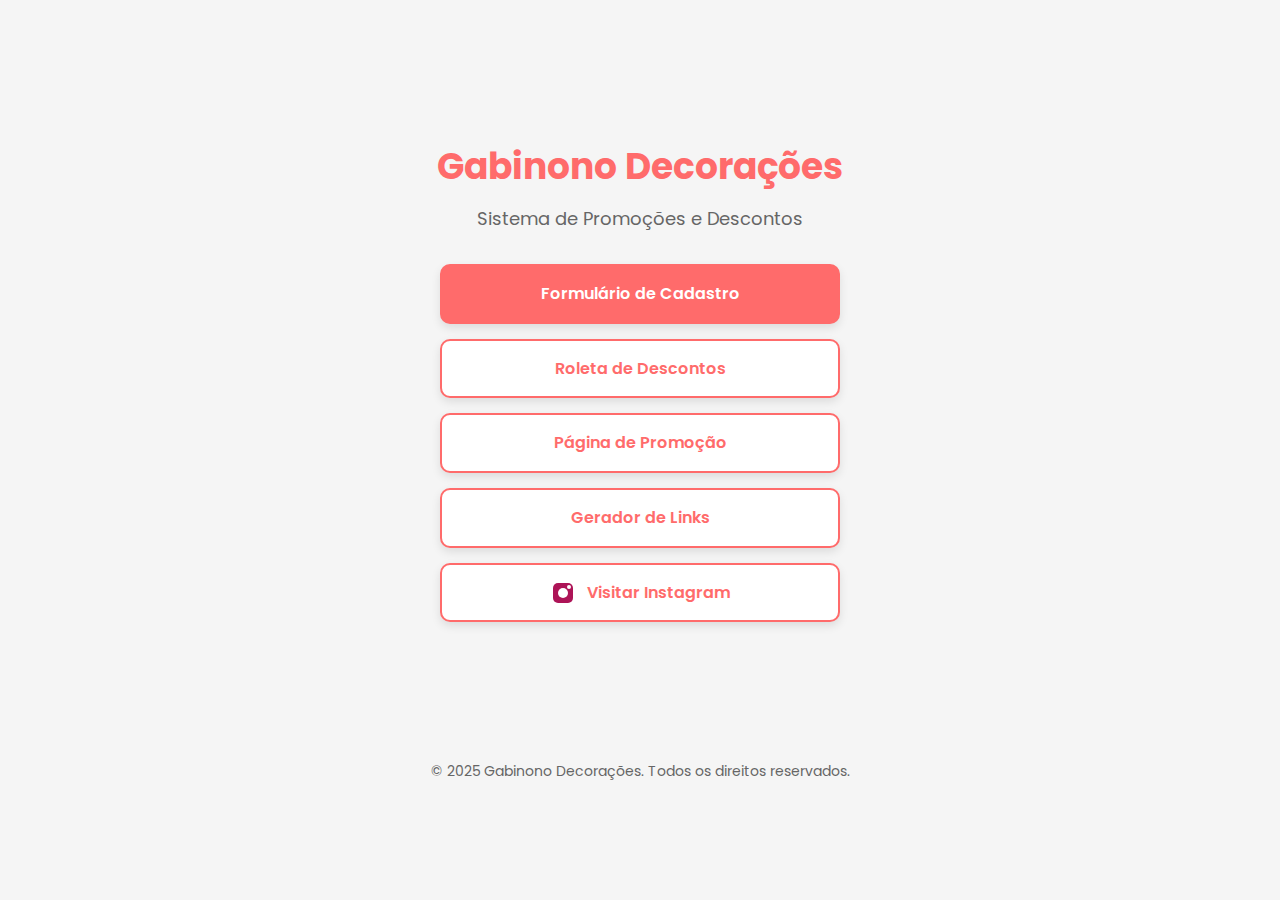
<file: index.html>
<!DOCTYPE html>
<html lang="pt-BR">
<head>
    <meta charset="UTF-8">
    <meta name="viewport" content="width=device-width, initial-scale=1.0">
    <title>Gabinono Decorações - Página Inicial</title>
    <link href="https://fonts.googleapis.com/css2?family=Poppins:wght@300;400;500;600;700&display=swap" rel="stylesheet">
    <link rel="stylesheet" href="styles.css">
    <style>
        .menu-container {
            display: flex;
            flex-direction: column;
            align-items: center;
            justify-content: center;
            min-height: 80vh;
            padding: 20px;
        }
        
        .logo {
            margin-bottom: 30px;
            text-align: center;
        }
        
        .logo h1 {
            color: var(--primary-color);
            font-size: 36px;
            margin-bottom: 10px;
        }
        
        .logo p {
            color: #666;
            font-size: 18px;
        }
        
        .menu-buttons {
            display: flex;
            flex-direction: column;
            gap: 15px;
            width: 100%;
            max-width: 400px;
        }
        
        .menu-btn {
            display: block;
            padding: 15px 20px;
            background-color: var(--white-color);
            color: var(--primary-color);
            text-decoration: none;
            border-radius: 10px;
            text-align: center;
            font-weight: 600;
            box-shadow: var(--shadow);
            transition: var(--transition);
            border: 2px solid var(--primary-color);
        }
        
        .menu-btn:hover {
            background-color: var(--primary-color);
            color: var(--white-color);
            transform: translateY(-3px);
            box-shadow: 0 8px 15px rgba(0, 0, 0, 0.1);
        }
        
        .menu-btn-primary {
            background-color: var(--primary-color);
            color: var(--white-color);
        }
        
        .menu-btn-primary:hover {
            background-color: #ff5252;
            border-color: #ff5252;
        }
        
        .footer {
            text-align: center;
            padding: 20px;
            color: #666;
            font-size: 14px;
        }
    </style>
</head>
<body>
    <div class="container">
        <div class="menu-container">
            <div class="logo">
                <h1>Gabinono Decorações</h1>
                <p>Sistema de Promoções e Descontos</p>
            </div>
            
            <div class="menu-buttons">
                <a href="formulario.html" class="menu-btn menu-btn-primary">Formulário de Cadastro</a>
                <a href="roleta.html" class="menu-btn">Roleta de Descontos</a>
                <a href="promocao.html" class="menu-btn">Página de Promoção</a>
                <a href="gerador.html" class="menu-btn">Gerador de Links</a>
                <a href="https://www.instagram.com/pegueemonte_gabinono?igsh=MTZtMXBqZG54OWQ0MA==" class="menu-btn" target="_blank" rel="noopener noreferrer" aria-label="Abrir Instagram">
                    <!-- Ícone simples do Instagram em SVG -->
                    <svg width="24" height="24" viewBox="0 0 24 24" fill="none" xmlns="http://www.w3.org/2000/svg" style="vertical-align: middle; margin-right: 8px;">
                        <rect x="2" y="2" width="20" height="20" rx="5" fill="#ad1457"/>
                        <circle cx="12" cy="12" r="5" fill="white"/>
                        <circle cx="18" cy="6" r="2" fill="white"/>
                    </svg>
                    Visitar Instagram
                </a>
            </div>
        </div>
        
        <div class="footer">
            <p>&copy; 2025 Gabinono Decorações. Todos os direitos reservados.</p>
        </div>
    </div>
    
    <script src="scripts.js"></script>
    <script>
        // Adicionar animação de entrada para os botões
        document.addEventListener('DOMContentLoaded', function() {
            const buttons = document.querySelectorAll('.menu-btn');
            buttons.forEach((button, index) => {
                button.style.opacity = '0';
                button.style.transform = 'translateY(20px)';
                
                setTimeout(() => {
                    button.style.transition = 'all 0.5s ease';
                    button.style.opacity = '1';
                    button.style.transform = 'translateY(0)';
                }, 100 + (index * 100));
            });
        });
    </script>
</body>
</html>
</file>
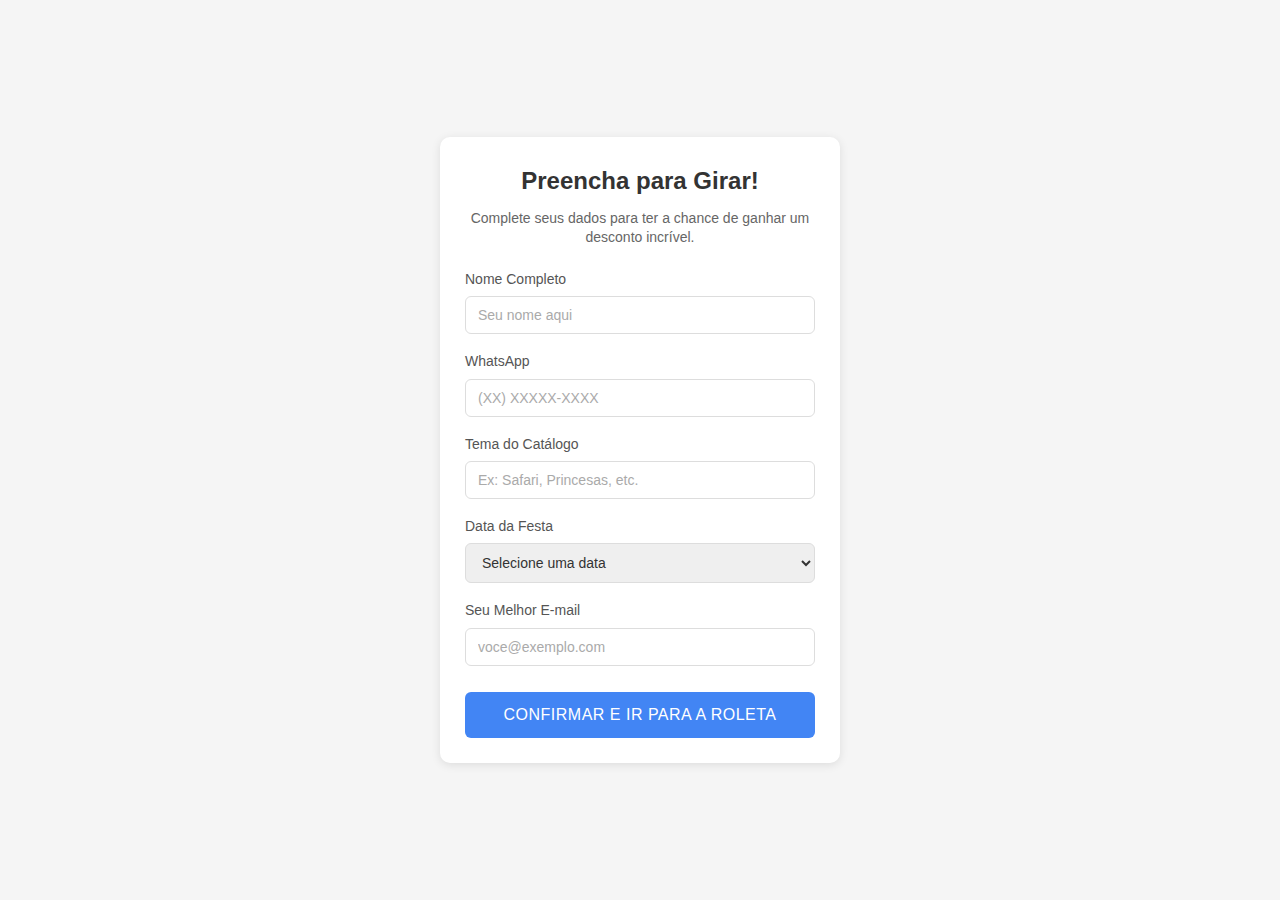
<file: formulario.html>
<!DOCTYPE html>
<html lang="pt-BR">
<head>
    <meta charset="UTF-8">
    <meta name="viewport" content="width=device-width, initial-scale=1.0">
    <title>Formulário - Gabinono Decorações</title>
    <link href="https://fonts.googleapis.com/css2?family=Poppins:wght@300;400;500;600;700&display=swap" rel="stylesheet">
    <link rel="stylesheet" href="styles.css">
    <style>
        * {
            box-sizing: border-box;
            margin: 0;
            padding: 0;
            font-family: 'Segoe UI', Tahoma, Geneva, Verdana, sans-serif;
        }
        
        body {
            background-color: #f5f5f5;
            display: flex;
            justify-content: center;
            align-items: center;
            min-height: 100vh;
            padding: 20px;
        }
        
        .form-container {
            background-color: white;
            border-radius: 10px;
            box-shadow: 0 2px 10px rgba(0, 0, 0, 0.1);
            width: 100%;
            max-width: 400px;
            padding: 25px;
        }
        
        .form-header {
            text-align: center;
            margin-bottom: 20px;
        }
        
        .form-header h1 {
            font-size: 24px;
            color: #333;
            margin-bottom: 8px;
        }
        
        .form-header p {
            font-size: 14px;
            color: #666;
            line-height: 1.4;
        }
        
        .form-group {
            margin-bottom: 16px;
        }
        
        label {
            display: block;
            font-size: 14px;
            color: #555;
            margin-bottom: 6px;
        }
        
        input, select {
            width: 100%;
            padding: 10px 12px;
            border: 1px solid #ddd;
            border-radius: 6px;
            font-size: 14px;
            color: #333;
        }
        
        input::placeholder {
            color: #aaa;
        }
        
        button {
            width: 100%;
            padding: 14px;
            background-color: #4285f4;
            color: white;
            border: none;
            border-radius: 6px;
            font-size: 16px;
            font-weight: 500;
            cursor: pointer;
            text-transform: uppercase;
            letter-spacing: 0.5px;
            margin-top: 10px;
            transition: background-color 0.2s;
        }
        
        button:hover {
            background-color: #3367d6;
        }
        
        .success-message {
            display: none;
            text-align: center;
            color: #4caf50;
            margin-top: 20px;
            font-weight: 500;
        }
        
        .error-message {
            display: none;
            text-align: center;
            color: #f44336;
            margin-top: 20px;
            font-weight: 500;
        }
    </style>
</head>
<body>
    <div class="form-container">
        <div class="form-header">
            <h1>Preencha para Girar!</h1>
            <p>Complete seus dados para ter a chance de ganhar um desconto incrível.</p>
        </div>
        
        <form id="discountForm">
            <div class="form-group">
                <label for="nome">Nome Completo</label>
                <input type="text" id="nome" name="nome" placeholder="Seu nome aqui" required>
            </div>
            
            <div class="form-group">
                <label for="whatsapp">WhatsApp</label>
                <input type="tel" id="whatsapp" name="whatsapp" placeholder="(XX) XXXXX-XXXX" required>
            </div>
            
            <div class="form-group">
                <label for="tema">Tema do Catálogo</label>
                <input type="text" id="tema" name="tema" placeholder="Ex: Safari, Princesas, etc." required>
            </div>
            
            <div class="form-group">
                <label for="data">Data da Festa</label>
                <select id="data" name="data" required>
                    <option value="" disabled selected>Selecione uma data</option>
                    <option value="1 mês">Daqui a 1 mês</option>
                    <option value="2 meses">Daqui a 2 meses</option>
                    <option value="3 meses">Daqui a 3 meses</option>
                    <option value="4 meses">Daqui a 4 meses</option>
                    <option value="5 meses">Daqui a 5 meses</option>
                    <option value="6 meses">Daqui a 6 meses</option>
                    <option value="Mais de 6 meses">Mais de 6 meses</option>
                </select>
            </div>
            
            <div class="form-group">
                <label for="email">Seu Melhor E-mail</label>
                <input type="email" id="email" name="email" placeholder="voce@exemplo.com" required>
            </div>
            
            <button type="submit">Confirmar e ir para a roleta</button>
        </form>
        
        <div id="successMessage" class="success-message">
            Dados enviados com sucesso! Redirecionando para a roleta...
        </div>
        
        <div id="errorMessage" class="error-message">
            Ocorreu um erro ao enviar os dados. Por favor, tente novamente.
        </div>
    </div>
    
    <script>
        document.getElementById('discountForm').addEventListener('submit', function(e) {
            e.preventDefault();
            
            // Obter os valores do formulário
            const nome = document.getElementById('nome').value;
            const whatsapp = document.getElementById('whatsapp').value;
            const tema = document.getElementById('tema').value;
            const data = document.getElementById('data').value;
            const email = document.getElementById('email').value;
            
            // Formatar os dados para envio
            const formData = {
                nome: nome,
                whatsapp: whatsapp,
                tema: tema,
                data_festa: data,
                email: email,
                timestamp: new Date().toISOString()
            };
            
            // Enviar os dados por email
            enviarPorEmail(formData);
        });
        
        function enviarPorEmail(dados) {
            // Formatar o corpo do email
            const assunto = encodeURIComponent('Novo cadastro para promoção - ' + dados.nome);
            const corpo = encodeURIComponent(
                `Novo cadastro para promoção:\n\n` +
                `Nome: ${dados.nome}\n` +
                `WhatsApp: ${dados.whatsapp}\n` +
                `Tema do Catálogo: ${dados.tema}\n` +
                `Data da Festa: ${dados.data_festa}\n` +
                `Email: ${dados.email}\n` +
                `Data/Hora do cadastro: ${new Date().toLocaleString('pt-BR')}`
            );
            
            // Email de destino (seu email)
            const emailDestino = 'gabinonodecoracoes08@gmail.com';
            
            // Criar o link mailto
            const mailtoLink = `mailto:${emailDestino}?subject=${assunto}&body=${corpo}`;
            
            // Abrir o cliente de email do usuário
            window.location.href = mailtoLink;
            
            // Mostrar mensagem de sucesso
            document.getElementById('successMessage').style.display = 'block';
            
            // Redirecionar para a página da roleta após 3 segundos
            setTimeout(function() {
                window.location.href = 'roleta.html?nome=' + encodeURIComponent(dados.nome) + 
                                      '&email=' + encodeURIComponent(dados.email) + 
                                      '&whatsapp=' + encodeURIComponent(dados.whatsapp) + 
                                      '&tema=' + encodeURIComponent(dados.tema) + 
                                      '&data=' + encodeURIComponent(dados.data_festa);
            }, 3000);
        }
        
        // Máscara para o campo de WhatsApp
        document.getElementById('whatsapp').addEventListener('input', function(e) {
            let value = e.target.value.replace(/\D/g, '');
            
            if (value.length > 0) {
                value = '(' + value;
            }
            if (value.length > 3) {
                value = value.substring(0, 3) + ') ' + value.substring(3);
            }
            if (value.length > 10) {
                value = value.substring(0, 10) + '-' + value.substring(10);
            }
            if (value.length > 15) {
                value = value.substring(0, 15);
            }
            
            e.target.value = value;
        });
    </script>
    <script src="scripts.js"></script>
</body>
</html>
</file>
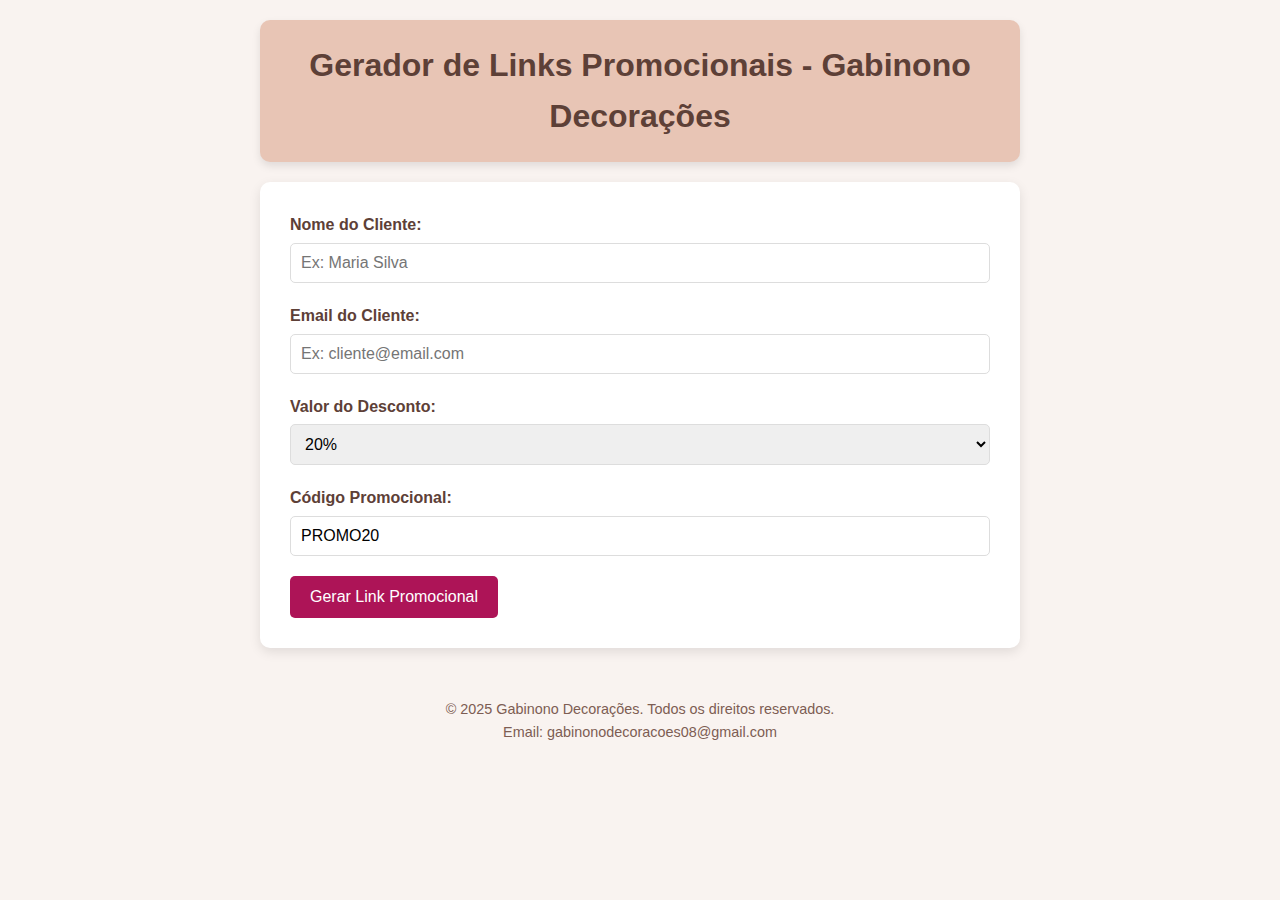
<file: gerador.html>
<!DOCTYPE html>
<html lang="pt-BR">
<head>
    <meta charset="UTF-8">
    <meta name="viewport" content="width=device-width, initial-scale=1.0">
    <title>Gerador de Links Promocionais - Gabinono Decorações</title>
    <link href="https://fonts.googleapis.com/css2?family=Poppins:wght@300;400;500;600;700&display=swap" rel="stylesheet">
    <link rel="stylesheet" href="styles.css">
    <style>
        body {
            font-family: 'Segoe UI', Tahoma, Geneva, Verdana, sans-serif;
            margin: 0;
            padding: 0;
            background-color: #f9f3f0;
            color: #333;
        }
        .container {
            max-width: 800px;
            margin: 0 auto;
            padding: 20px;
        }
        .header {
            text-align: center;
            padding: 20px 0;
            background-color: #e8c5b5;
            border-radius: 10px;
            margin-bottom: 20px;
            box-shadow: 0 4px 8px rgba(0,0,0,0.1);
        }
        .header h1 {
            color: #5d4037;
            margin: 0;
            font-size: 2rem;
        }
        .form-card {
            background-color: white;
            border-radius: 10px;
            padding: 30px;
            box-shadow: 0 4px 12px rgba(0,0,0,0.1);
            margin-bottom: 30px;
        }
        .form-group {
            margin-bottom: 20px;
        }
        label {
            display: block;
            margin-bottom: 5px;
            font-weight: bold;
            color: #5d4037;
        }
        input, select {
            width: 100%;
            padding: 10px;
            border: 1px solid #ddd;
            border-radius: 5px;
            font-size: 1rem;
            box-sizing: border-box;
        }
        button {
            background-color: #ad1457;
            color: white;
            border: none;
            padding: 12px 20px;
            border-radius: 5px;
            font-size: 1rem;
            cursor: pointer;
            transition: background-color 0.3s;
        }
        button:hover {
            background-color: #880e4f;
        }
        .result-section {
            margin-top: 30px;
            display: none;
        }
        .result-box {
            background-color: #f5f5f5;
            padding: 15px;
            border-radius: 5px;
            border: 1px solid #ddd;
            margin-bottom: 15px;
        }
        .copy-btn {
            background-color: #5d4037;
            margin-right: 10px;
        }
        .copy-btn:hover {
            background-color: #3e2723;
        }
        .email-btn {
            background-color: #4caf50;
        }
        .email-btn:hover {
            background-color: #388e3c;
        }
        .footer {
            text-align: center;
            padding: 20px 0;
            color: #7d5d53;
            font-size: 0.9rem;
        }
    </style>
</head>
<body>
    <div class="container">
        <div class="header">
            <h1>Gerador de Links Promocionais - Gabinono Decorações</h1>
        </div>
        
        <div class="form-card">
            <div class="form-group">
                <label for="customerName">Nome do Cliente:</label>
                <input type="text" id="customerName" placeholder="Ex: Maria Silva">
            </div>
            
            <div class="form-group">
                <label for="customerEmail">Email do Cliente:</label>
                <input type="email" id="customerEmail" placeholder="Ex: cliente@email.com">
            </div>
            
            <div class="form-group">
                <label for="discountValue">Valor do Desconto:</label>
                <select id="discountValue">
                    <option value="10%">10%</option>
                    <option value="15%">15%</option>
                    <option value="20%" selected>20%</option>
                    <option value="25%">25%</option>
                    <option value="30%">30%</option>
                </select>
            </div>
            
            <div class="form-group">
                <label for="discountCode">Código Promocional:</label>
                <input type="text" id="discountCode" placeholder="Ex: PROMO20" value="PROMO20">
            </div>
            
            <button onclick="generateLink()">Gerar Link Promocional</button>
        </div>
        
        <div id="resultSection" class="result-section">
            <h2>Link Gerado:</h2>
            <div class="result-box">
                <p id="generatedLink"></p>
            </div>
            
            <div>
                <button class="copy-btn" onclick="copyToClipboard()">Copiar Link</button>
                <button class="email-btn" onclick="sendEmail()">Enviar por Email</button>
            </div>
        </div>
        
        <div class="footer">
            <p>© 2025 Gabinono Decorações. Todos os direitos reservados.</p>
            <p>Email: gabinonodecoracoes08@gmail.com</p>
        </div>
    </div>

    <script>
        function generateLink() {
            const name = encodeURIComponent(document.getElementById('customerName').value);
            const email = encodeURIComponent(document.getElementById('customerEmail').value);
            const discount = encodeURIComponent(document.getElementById('discountValue').value);
            const code = encodeURIComponent(document.getElementById('discountCode').value);
            
            // Obter a URL base (sem parâmetros)
            const baseUrl = window.location.href.split('/').slice(0, -1).join('/') + '/promocao.html';
            
            // Construir a URL com os parâmetros
            const fullUrl = `${baseUrl}?nome=${name}&email=${email}&desconto=${discount}&codigo=${code}`;
            
            // Exibir o resultado
            document.getElementById('generatedLink').textContent = fullUrl;
            document.getElementById('resultSection').style.display = 'block';
        }
        
        function copyToClipboard() {
            const linkText = document.getElementById('generatedLink').textContent;
            navigator.clipboard.writeText(linkText).then(() => {
                alert('Link copiado para a área de transferência!');
            }).catch(err => {
                console.error('Erro ao copiar: ', err);
                // Fallback para navegadores mais antigos
                const textArea = document.createElement('textarea');
                textArea.value = linkText;
                document.body.appendChild(textArea);
                textArea.select();
                document.execCommand('copy');
                document.body.removeChild(textArea);
                alert('Link copiado para a área de transferência!');
            });
        }
        
        function sendEmail() {
            const name = document.getElementById('customerName').value;
            const email = document.getElementById('customerEmail').value;
            const link = document.getElementById('generatedLink').textContent;
            const discount = document.getElementById('discountValue').value;
            
            const subject = encodeURIComponent(`Promoção Exclusiva: ${discount} de desconto para você!`);
            const body = encodeURIComponent(`Olá ${name},\n\nTemos uma promoção exclusiva para você!\n\nClique no link abaixo para acessar seu cupom de desconto de ${discount}:\n\n${link}\n\nAtenciosamente,\nEquipe Gabinono Decorações`);
            
            window.location.href = `mailto:${email}?subject=${subject}&body=${body}`;
        }
    </script>
    <script src="scripts.js"></script>
</body>
</html>
</file>
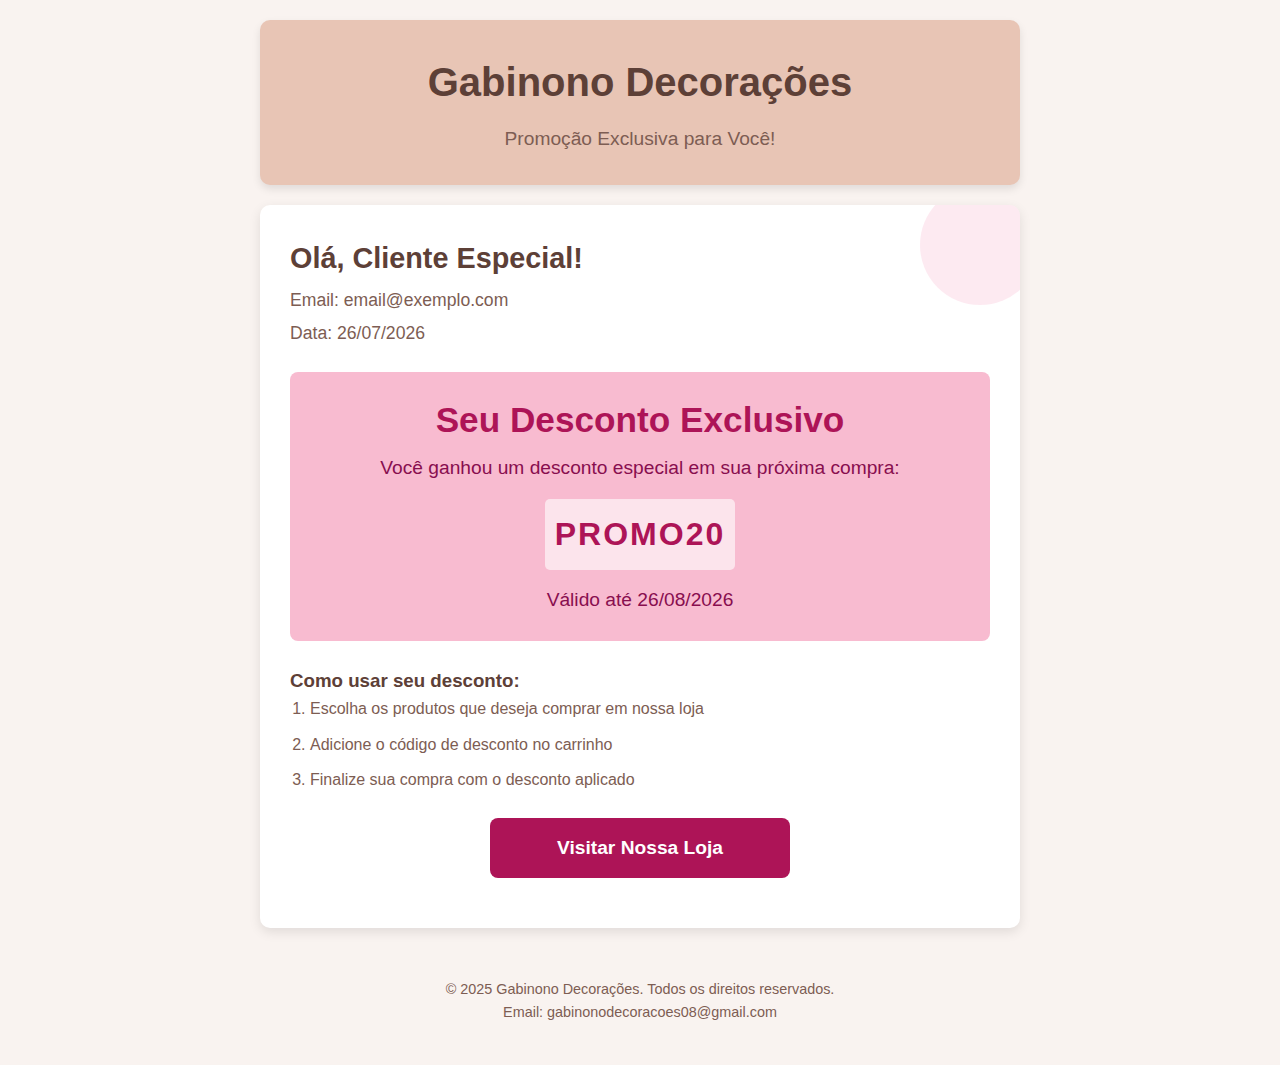
<file: promocao.html>
<!DOCTYPE html>
<html lang="pt-BR">
<head>
    <meta charset="UTF-8">
    <meta name="viewport" content="width=device-width, initial-scale=1.0">
    <title>Promoção Especial - Gabinono Decorações</title>
    <link href="https://fonts.googleapis.com/css2?family=Poppins:wght@300;400;500;600;700&display=swap" rel="stylesheet">
    <link rel="stylesheet" href="styles.css">
    <style>
        body {
            font-family: 'Segoe UI', Tahoma, Geneva, Verdana, sans-serif;
            margin: 0;
            padding: 0;
            background-color: #f9f3f0;
            color: #333;
        }
        .container {
            max-width: 800px;
            margin: 0 auto;
            padding: 20px;
        }
        .header {
            text-align: center;
            padding: 30px 0;
            background-color: #e8c5b5;
            border-radius: 10px;
            margin-bottom: 20px;
            box-shadow: 0 4px 8px rgba(0,0,0,0.1);
        }
        .header h1 {
            color: #5d4037;
            margin: 0;
            font-size: 2.5rem;
        }
        .header p {
            color: #7d5d53;
            font-size: 1.2rem;
            margin: 10px 0 0;
        }
        .promo-card {
            background-color: white;
            border-radius: 10px;
            padding: 30px;
            box-shadow: 0 4px 12px rgba(0,0,0,0.1);
            margin-bottom: 30px;
            position: relative;
            overflow: hidden;
        }
        .promo-card::before {
            content: "";
            position: absolute;
            top: -20px;
            right: -20px;
            width: 120px;
            height: 120px;
            background-color: #f8bbd0;
            border-radius: 50%;
            opacity: 0.3;
            z-index: 0;
        }
        .customer-info {
            margin-bottom: 25px;
            position: relative;
            z-index: 1;
        }
        .customer-info h2 {
            color: #5d4037;
            margin-top: 0;
            font-size: 1.8rem;
        }
        .customer-info p {
            margin: 5px 0;
            font-size: 1.1rem;
            color: #7d5d53;
        }
        .discount-info {
            background-color: #f8bbd0;
            padding: 20px;
            border-radius: 8px;
            text-align: center;
            margin-bottom: 25px;
            position: relative;
            z-index: 1;
        }
        .discount-info h2 {
            color: #ad1457;
            margin-top: 0;
            font-size: 2.2rem;
        }
        .discount-info p {
            margin: 5px 0;
            font-size: 1.2rem;
            color: #880e4f;
        }
        .discount-code {
            font-size: 2rem;
            font-weight: bold;
            letter-spacing: 2px;
            color: #ad1457;
            padding: 10px;
            background-color: #fce4ec;
            border-radius: 5px;
            display: inline-block;
            margin: 10px 0;
        }
        .instructions {
            margin-bottom: 25px;
            position: relative;
            z-index: 1;
        }
        .instructions h3 {
            color: #5d4037;
            margin-top: 0;
        }
        .instructions ol {
            padding-left: 20px;
        }
        .instructions li {
            margin-bottom: 10px;
            color: #7d5d53;
        }
        .cta-button {
            display: block;
            background-color: #ad1457;
            color: white;
            text-decoration: none;
            text-align: center;
            padding: 15px 20px;
            border-radius: 8px;
            font-size: 1.2rem;
            font-weight: bold;
            transition: background-color 0.3s;
            margin: 20px auto;
            max-width: 300px;
            position: relative;
            z-index: 1;
        }
        .cta-button:hover {
            background-color: #880e4f;
        }
        .footer {
            text-align: center;
            padding: 20px 0;
            color: #7d5d53;
            font-size: 0.9rem;
        }
        .logo {
            max-width: 200px;
            margin: 0 auto 20px;
            display: block;
        }
        @media (max-width: 600px) {
            .header h1 {
                font-size: 2rem;
            }
            .discount-code {
                font-size: 1.5rem;
            }
            .container {
                padding: 10px;
            }
        }
    </style>
</head>
<body>
    <div class="container">
        <div class="header">
            <h1>Gabinono Decorações</h1>
            <p>Promoção Exclusiva para Você!</p>
        </div>
        
        <div class="promo-card">
            <div class="customer-info">
                <h2>Olá, <span id="customerName">Cliente Especial</span>!</h2>
                <p>Email: <span id="customerEmail">email@exemplo.com</span></p>
                <p>Data: <span id="currentDate">01/01/2025</span></p>
            </div>
            
            <div class="discount-info">
                <h2>Seu Desconto Exclusivo</h2>
                <p>Você ganhou um desconto especial em sua próxima compra:</p>
                <div class="discount-code" id="discountCode">PROMO20</div>
                <p>Válido até <span id="validUntil">31/12/2025</span></p>
            </div>
            
            <div class="instructions">
                <h3>Como usar seu desconto:</h3>
                <ol>
                    <li>Escolha os produtos que deseja comprar em nossa loja</li>
                    <li>Adicione o código de desconto no carrinho</li>
                    <li>Finalize sua compra com o desconto aplicado</li>
                </ol>
            </div>
            
            <a href="https://www.instagram.com/pegueemonte_gabinono?igsh=MTZtMXBqZG54OWQ0MA==" class="cta-button" target="_blank" rel="noopener noreferrer">Visitar Nossa Loja</a>
        </div>
        
        <div class="footer">
            <p>© 2025 Gabinono Decorações. Todos os direitos reservados.</p>
            <p>Email: gabinonodecoracoes08@gmail.com</p>
        </div>
    </div>

    <script>
        // Função para obter parâmetros da URL
        function getUrlParameter(name) {
            name = name.replace(/[\[]/, '\\[').replace(/[\]]/, '\\]');
            var regex = new RegExp('[\\?&]' + name + '=([^&#]*)');
            var results = regex.exec(location.search);
            return results === null ? '' : decodeURIComponent(results[1].replace(/\+/g, ' '));
        }

        // Função para formatar a data
        function formatDate(date) {
            const day = date.getDate().toString().padStart(2, '0');
            const month = (date.getMonth() + 1).toString().padStart(2, '0');
            const year = date.getFullYear();
            return `${day}/${month}/${year}`;
        }

        // Função para adicionar meses à data
        function addMonths(date, months) {
            const newDate = new Date(date);
            newDate.setMonth(newDate.getMonth() + months);
            return newDate;
        }

        // Obter dados da URL
        const name = getUrlParameter('nome') || 'Cliente Especial';
        const email = getUrlParameter('email') || 'email@exemplo.com';
        const discount = getUrlParameter('desconto') || '20%';
        const code = getUrlParameter('codigo') || 'PROMO20';

        // Atualizar os elementos da página com os dados
        document.getElementById('customerName').textContent = name;
        document.getElementById('customerEmail').textContent = email;
        document.getElementById('discountCode').textContent = code;

        // Definir datas
        const today = new Date();
        const validUntil = addMonths(today, 1);
        
        document.getElementById('currentDate').textContent = formatDate(today);
        document.getElementById('validUntil').textContent = formatDate(validUntil);
    </script>
    <script src="scripts.js"></script>
</body>
</html>
</file>
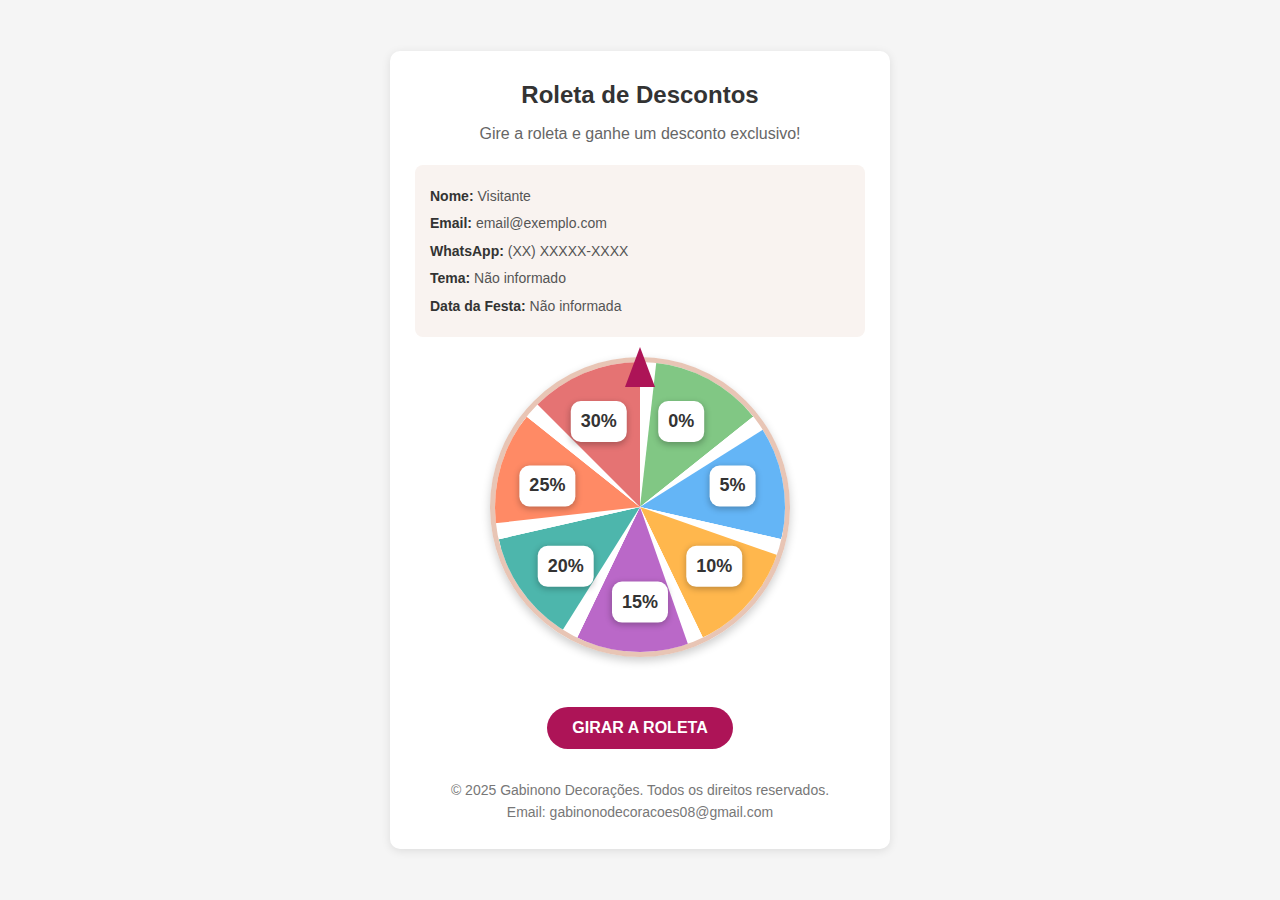
<file: roleta.html>
<!DOCTYPE html>
<html lang="pt-BR">
<head>
    <meta charset="UTF-8">
    <meta name="viewport" content="width=device-width, initial-scale=1.0">
    <title>Roleta de Descontos - Gabinono Decorações</title>
    <link href="https://fonts.googleapis.com/css2?family=Poppins:wght@300;400;500;600;700&display=swap" rel="stylesheet">
    <link rel="stylesheet" href="styles.css">
    <style>
        * {
            box-sizing: border-box;
            margin: 0;
            padding: 0;
            font-family: 'Segoe UI', Tahoma, Geneva, Verdana, sans-serif;
        }
        
        body {
            background-color: #f5f5f5;
            display: flex;
            justify-content: center;
            align-items: center;
            min-height: 100vh;
            padding: 20px;
            flex-direction: column;
            overflow-x: hidden; /* Para os confetes não causarem scroll horizontal */
        }
        
        .container {
            background-color: white;
            border-radius: 10px;
            box-shadow: 0 2px 10px rgba(0, 0, 0, 0.1);
            width: 100%;
            max-width: 500px;
            padding: 25px;
            text-align: center;
        }
        
        .header {
            margin-bottom: 20px;
        }
        
        .header h1 {
            font-size: 24px;
            color: #333;
            margin-bottom: 8px;
        }
        
        .header p {
            font-size: 16px;
            color: #666;
            line-height: 1.4;
        }
        
        .user-info {
            background-color: #f9f3f0;
            padding: 15px;
            border-radius: 8px;
            margin-bottom: 20px;
            text-align: left;
        }
        
        .user-info p {
            margin: 5px 0;
            font-size: 14px;
            color: #555;
        }
        
        .user-info strong {
            color: #333;
        }
        
        .wheel-container {
            position: relative;
            width: 300px;
            height: 300px;
            margin: 0 auto 30px;
        }
        
        .wheel {
            width: 100%;
            height: 100%;
            border-radius: 50%;
            position: relative;
            overflow: hidden;
            border: 5px solid #e8c5b5;
            box-shadow: 0 4px 10px rgba(0, 0, 0, 0.2);
            transition: transform 5s cubic-bezier(0.17, 0.67, 0.12, 0.99);
        }
        
        .wheel-section {
            position: absolute;
            width: 50%;
            height: 50%;
            transform-origin: bottom right;
            clip-path: polygon(0 0, 100% 0, 100% 100%);
            display: flex;
            align-items: center;
            justify-content: center;
            font-weight: bold;
            color: white;
            font-size: 20px;
        }
        
        .section-0 { background-color: #e57373; transform: rotate(0deg); }
        .section-1 { background-color: #81c784; transform: rotate(51.43deg); }
        .section-2 { background-color: #64b5f6; transform: rotate(102.86deg); }
        .section-3 { background-color: #ffb74d; transform: rotate(154.29deg); }
        .section-4 { background-color: #ba68c8; transform: rotate(205.72deg); }
        .section-5 { background-color: #4db6ac; transform: rotate(257.15deg); }
        .section-6 { background-color: #ff8a65; transform: rotate(308.58deg); }
        
        .section-text {
            display: none;
        }
        /* Rótulos fixos por cor/segmento (sobrepostos e giram junto com a roleta) */
        .wheel-labels {
            position: absolute;
            inset: 0;
            pointer-events: none;
        }
        .wheel-labels .label {
            position: absolute;
            top: 50%;
            left: 50%;
            width: auto;
            margin-left: 0;
            padding: 6px 10px;
            background: #ffffff;
            color: #333;
            border-radius: 10px;
            box-shadow: 0 2px 6px rgba(0,0,0,0.25);
            text-align: center;
            font-size: 18px;
            font-weight: 700;
            text-shadow: none;
            transform-origin: center;
        }
        .label-0 { transform: translate(-50%, -50%) rotate(25.714deg) translate(0, -95px) rotate(-25.714deg); }
        .label-1 { transform: translate(-50%, -50%) rotate(77.142deg) translate(0, -95px) rotate(-77.142deg); }
        .label-2 { transform: translate(-50%, -50%) rotate(128.571deg) translate(0, -95px) rotate(-128.571deg); }
        .label-3 { transform: translate(-50%, -50%) rotate(180deg) translate(0, -95px) rotate(-180deg); }
        .label-4 { transform: translate(-50%, -50%) rotate(231.428deg) translate(0, -95px) rotate(-231.428deg); }
        .label-5 { transform: translate(-50%, -50%) rotate(282.857deg) translate(0, -95px) rotate(-282.857deg); }
        .label-6 { transform: translate(-50%, -50%) rotate(334.285deg) translate(0, -95px) rotate(-334.285deg); }
        .wheel-pointer {
            position: absolute;
            top: -10px;
            left: 50%;
            transform: translateX(-50%);
            width: 30px;
            height: 40px;
            background-color: #ad1457;
            clip-path: polygon(50% 0%, 0% 100%, 100% 100%);
            z-index: 10;
        }
        
        .spin-button {
            background-color: #ad1457;
            color: white;
            border: none;
            padding: 12px 25px;
            border-radius: 25px;
            font-size: 16px;
            font-weight: bold;
            cursor: pointer;
            transition: background-color 0.3s;
            margin-top: 20px;
        }
        
        .spin-button:hover {
            background-color: #880e4f;
        }
        
        .spin-button:disabled {
            background-color: #ccc;
            cursor: not-allowed;
        }
        
        .result-container {
            margin-top: 20px;
            display: none;
        }
        
        .result-box {
            background-color: #f8bbd0;
            padding: 20px;
            border-radius: 8px;
            margin-bottom: 15px;
            animation: pulse 1.5s infinite;
        }
        
        @keyframes pulse {
            0% { box-shadow: 0 0 0 0 rgba(173, 20, 87, 0.4); }
            70% { box-shadow: 0 0 0 15px rgba(173, 20, 87, 0); }
            100% { box-shadow: 0 0 0 0 rgba(173, 20, 87, 0); }
        }
        
        .result-box h2 {
            color: #ad1457;
            margin-bottom: 10px;
            font-size: 28px;
            text-transform: uppercase;
        }
        
        .result-box p {
            font-size: 16px;
            color: #333;
        }
        
        .discount-value {
            font-size: 48px;
            font-weight: bold;
            color: #ad1457;
            margin: 15px 0;
            text-shadow: 1px 1px 3px rgba(0,0,0,0.2);
            animation: scale 1s infinite alternate;
        }
        
        @keyframes scale {
            0% { transform: scale(1); }
            100% { transform: scale(1.1); }
        }
        
        .email-status {
            margin-top: 15px;
            font-size: 14px;
            color: #4caf50;
        }
        
        .confetti {
            position: fixed;
            width: 10px;
            height: 10px;
            background-color: #f48fb1;
            animation: confetti 5s ease-in-out infinite;
            z-index: 1000;
            border-radius: 0% 0% 50% 50%;
        }
        
        @keyframes confetti {
            0% { transform: translateY(0) rotate(0deg); opacity: 1; }
            75% { opacity: 1; }
            100% { transform: translateY(100vh) rotate(720deg); opacity: 0; }
        }
        
        .footer {
            margin-top: 30px;
            text-align: center;
            font-size: 14px;
            color: #777;
        }
    </style>
</head>
<body>
    <div class="container">
        <div class="header">
            <h1>Roleta de Descontos</h1>
            <p>Gire a roleta e ganhe um desconto exclusivo!</p>
        </div>
        
        <div class="user-info" id="userInfo">
            <p><strong>Nome:</strong> <span id="userName">Carregando...</span></p>
            <p><strong>Email:</strong> <span id="userEmail">Carregando...</span></p>
            <p><strong>WhatsApp:</strong> <span id="userWhatsapp">Carregando...</span></p>
            <p><strong>Tema:</strong> <span id="userTheme">Carregando...</span></p>
            <p><strong>Data da Festa:</strong> <span id="userDate">Carregando...</span></p>
        </div>
        
        <div class="wheel-container">
            <div class="wheel-pointer"></div>
            <div class="wheel" id="wheel">
                <div class="wheel-section section-0">
                    <div class="section-text">0%</div>
                </div>
                <div class="wheel-section section-1">
                    <div class="section-text">5%</div>
                </div>
                <div class="wheel-section section-2">
                    <div class="section-text">10%</div>
                </div>
                <div class="wheel-section section-3">
                    <div class="section-text">15%</div>
                </div>
                <div class="wheel-section section-4">
                    <div class="section-text">20%</div>
                </div>
                <div class="wheel-section section-5">
                    <div class="section-text">25%</div>
                </div>
                <div class="wheel-section section-6">
                    <div class="section-text">30%</div>
                </div>
                
                <div class="wheel-labels">
                    <div class="label label-0">0%</div>
                    <div class="label label-1">5%</div>
                    <div class="label label-2">10%</div>
                    <div class="label label-3">15%</div>
                    <div class="label label-4">20%</div>
                    <div class="label label-5">25%</div>
                    <div class="label label-6">30%</div>
                </div>
            </div>
        </div>
        
        <button class="spin-button" id="spinButton">GIRAR A ROLETA</button>
        
        <div class="result-container" id="resultContainer">
            <div class="result-box">
                <h2>PARABÉNS!</h2>
                <p>Você ganhou um desconto de:</p>
                <div class="discount-value" id="discountResult">20%</div>
                <p>Um email com seu cupom foi enviado para o seu email cadastrado.</p>
                <div class="email-status" id="emailStatus">Enviando emails...</div>
            </div>
        </div>
        
        <div class="footer">
            <p>© 2025 Gabinono Decorações. Todos os direitos reservados.</p>
            <p>Email: gabinonodecoracoes08@gmail.com</p>
        </div>
    </div>
    
    <script>
        // Função para obter parâmetros da URL
        function getUrlParameter(name) {
            name = name.replace(/[\[]/, '\\[').replace(/[\]]/, '\\]');
            var regex = new RegExp('[\\?&]' + name + '=([^&#]*)');
            var results = regex.exec(location.search);
            return results === null ? '' : decodeURIComponent(results[1].replace(/\+/g, ' '));
        }
        
        // Obter dados do usuário da URL ou do localStorage
        const userData = {
            nome: getUrlParameter('nome') || localStorage.getItem('userName') || 'Visitante',
            email: getUrlParameter('email') || localStorage.getItem('userEmail') || 'email@exemplo.com',
            whatsapp: getUrlParameter('whatsapp') || localStorage.getItem('userWhatsapp') || '(XX) XXXXX-XXXX',
            tema: getUrlParameter('tema') || localStorage.getItem('userTheme') || 'Não informado',
            data: getUrlParameter('data') || localStorage.getItem('userDate') || 'Não informada'
        };
        
        // Salvar dados no localStorage para uso futuro
        localStorage.setItem('userName', userData.nome);
        localStorage.setItem('userEmail', userData.email);
        localStorage.setItem('userWhatsapp', userData.whatsapp);
        localStorage.setItem('userTheme', userData.tema);
        localStorage.setItem('userDate', userData.data);
        
        // Preencher informações do usuário na página
        document.getElementById('userName').textContent = userData.nome;
        document.getElementById('userEmail').textContent = userData.email;
        document.getElementById('userWhatsapp').textContent = userData.whatsapp;
        document.getElementById('userTheme').textContent = userData.tema;
        document.getElementById('userDate').textContent = userData.data;
        
        // Configuração da roleta
        const wheel = document.getElementById('wheel');
        const spinButton = document.getElementById('spinButton');
        const resultContainer = document.getElementById('resultContainer');
        const discountResult = document.getElementById('discountResult');
        const emailStatus = document.getElementById('emailStatus');
        
        // Array com os valores de desconto
        const discounts = ['0%', '5%', '10%', '15%', '20%', '25%', '30%'];
        
        // Função para girar a roleta
        spinButton.addEventListener('click', function() {
            // Desabilitar o botão durante o giro
            spinButton.disabled = true;
            
            // Gerar um número aleatório para determinar o resultado
            // Aqui você pode ajustar as probabilidades se desejar
            const randomIndex = Math.floor(Math.random() * discounts.length);
            const selectedDiscount = discounts[randomIndex];
            
            // Calcular o ângulo de rotação
            // Cada seção tem 51.43 graus (360 / 7)
            // Adicionamos rotações extras (10 * 360) para dar mais voltas
            // E um valor aleatório pequeno para variar o ponto de parada
            const sectionAngle = 51.43;
            const extraRotation = 10 * 360; // 10 voltas completas
            const randomOffset = Math.random() * 20 - 10; // Variação de -10 a +10 graus
            
            // O ângulo final é calculado para parar no setor escolhido
            // 360 - para inverter a direção (a roleta gira no sentido horário)
            // randomIndex * sectionAngle - para selecionar o setor correto
            // sectionAngle / 2 - para apontar para o meio do setor
            const finalAngle = extraRotation + (360 - (randomIndex * sectionAngle + sectionAngle / 2)) + randomOffset;
            
            // Aplicar a rotação à roleta
            wheel.style.transform = `rotate(${finalAngle}deg)`;
            
            // Após a animação terminar (5 segundos), mostrar o resultado
            setTimeout(function() {
                // Atualizar o resultado
                discountResult.textContent = selectedDiscount;
                
                // Mostrar o container de resultado
                resultContainer.style.display = 'block';
                
                // Enviar emails
                sendEmails(selectedDiscount);
                
                // Reativar o botão após 1 segundo
                setTimeout(function() {
                    spinButton.disabled = false;
                }, 1000);
            }, 5000);
        });
        
        // Função para criar confetes na tela
        function createConfetti() {
            const confettiCount = 100;
            const colors = ['#f48fb1', '#ce93d8', '#90caf9', '#80deea', '#a5d6a7', '#fff59d', '#ffcc80'];
            
            for (let i = 0; i < confettiCount; i++) {
                const confetti = document.createElement('div');
                confetti.className = 'confetti';
                confetti.style.left = Math.random() * 100 + 'vw';
                confetti.style.backgroundColor = colors[Math.floor(Math.random() * colors.length)];
                confetti.style.width = Math.random() * 10 + 5 + 'px';
                confetti.style.height = Math.random() * 10 + 5 + 'px';
                confetti.style.animationDuration = Math.random() * 3 + 2 + 's';
                confetti.style.animationDelay = Math.random() * 5 + 's';
                document.body.appendChild(confetti);
                
                // Remover confete após a animação
                setTimeout(() => {
                    confetti.remove();
                }, 7000);
            }
        }

        // Função para enviar emails automaticamente
        function sendEmails(discount) {
            // Mostrar mensagem de parabéns
            resultContainer.style.display = 'block';
            discountResult.textContent = discount;
            emailStatus.textContent = 'Enviando emails automaticamente...';
            
            // Criar efeito de confete
            createConfetti();
            
            // Enviar email para o cliente usando EmailJS ou outro serviço
            sendEmailAutomatically(discount);
        }
        
        // Função para enviar email automaticamente
        function sendEmailAutomatically(discount) {
            // Preparar dados para o cliente
            const emailCliente = {
                to_email: userData.email,
                to_name: userData.nome,
                subject: `Parabéns! Você ganhou ${discount} de desconto na Gabinono Decorações`,
                message: `Olá ${userData.nome},

Parabéns! Você acabou de ganhar ${discount} de desconto na Gabinono Decorações.

Seu código promocional é: GABINONO${discount.replace('%', '')}

Para utilizar seu desconto, basta apresentar este email ou informar o código promocional no momento da compra.

Tema escolhido: ${userData.tema}
Data da festa: ${userData.data}

Agradecemos sua participação!

Atenciosamente,
Equipe Gabinono Decorações
gabinonodecoracoes08@gmail.com`
            };
            
            // Preparar dados para a empresa
            const emailEmpresa = {
                to_email: 'gabinonodecoracoes08@gmail.com',
                to_name: 'Gabinono Decorações',
                subject: `Novo cliente ganhou ${discount} de desconto na roleta`,
                message: `Novo cliente participou da roleta de descontos!

Dados do cliente:
Nome: ${userData.nome}
Email: ${userData.email}
WhatsApp: ${userData.whatsapp}
Tema escolhido: ${userData.tema}
Data da festa: ${userData.data}

Desconto ganho: ${discount}
Código promocional: GABINONO${discount.replace('%', '')}

Data/Hora: ${new Date().toLocaleString('pt-BR')}`
            };
            
            // Simular envio automático (em um ambiente real, você usaria um serviço como EmailJS, SendGrid, etc.)
            simulateEmailSending(emailCliente, emailEmpresa);
        }
        
        // Função para simular o envio de email (em produção, substituir por um serviço real)
        function simulateEmailSending(emailCliente, emailEmpresa) {
            // Simular tempo de envio
            setTimeout(() => {
                emailStatus.textContent = 'Email enviado para você! Enviando para a empresa...';
                
                setTimeout(() => {
                    emailStatus.textContent = 'Emails enviados com sucesso!';
                    
                    // Como estamos em um ambiente de desenvolvimento, vamos mostrar os links mailto como fallback
                    // Em produção, isso seria substituído por um serviço de email real
                    const mailtoCliente = `mailto:${userData.email}?subject=${encodeURIComponent(emailCliente.subject)}&body=${encodeURIComponent(emailCliente.message)}`;
                    const mailtoEmpresa = `mailto:gabinonodecoracoes08@gmail.com?subject=${encodeURIComponent(emailEmpresa.subject)}&body=${encodeURIComponent(emailEmpresa.message)}`;
                    
                    console.log('Email para cliente:', mailtoCliente);
                    console.log('Email para empresa:', mailtoEmpresa);
                    
                    // Abrir os emails como fallback (remover em produção com serviço real)
                    setTimeout(() => {
                        window.open(mailtoCliente, '_blank');
                        setTimeout(() => {
                            window.open(mailtoEmpresa, '_blank');
                        }, 1000);
                    }, 1000);
                }, 1500);
            }, 1500);
        }
    </script>
    <script src="scripts.js"></script>
</body>
</html>
</file>
<file: styles.css>
/* Estilos globais */
:root {
    --primary-color: #ff6b6b;
    --secondary-color: #4e73df;
    --success-color: #1cc88a;
    --info-color: #36b9cc;
    --warning-color: #f6c23e;
    --danger-color: #e74a3b;
    --light-color: #f8f9fc;
    --dark-color: #5a5c69;
    --white-color: #fff;
    --shadow: 0 4px 10px rgba(0, 0, 0, 0.1);
    --transition: all 0.3s ease;
}

* {
    margin: 0;
    padding: 0;
    box-sizing: border-box;
}

body {
    font-family: 'Poppins', sans-serif;
    background-color: #f5f5f5;
    color: #333;
    line-height: 1.6;
    overflow-x: hidden;
}

.container {
    max-width: 1200px;
    margin: 0 auto;
    padding: 20px;
}

/* Botões */
.btn {
    display: inline-block;
    padding: 12px 30px;
    font-size: 16px;
    font-weight: 600;
    text-align: center;
    text-decoration: none;
    border-radius: 30px;
    cursor: pointer;
    transition: var(--transition);
    border: none;
    outline: none;
}

.btn-primary {
    background-color: var(--primary-color);
    color: var(--white-color);
    box-shadow: 0 4px 8px rgba(255, 107, 107, 0.3);
}

.btn-primary:hover {
    background-color: #ff5252;
    transform: translateY(-2px);
    box-shadow: 0 6px 12px rgba(255, 107, 107, 0.4);
}

.btn-secondary {
    background-color: var(--secondary-color);
    color: var(--white-color);
    box-shadow: 0 4px 8px rgba(78, 115, 223, 0.3);
}

.btn-secondary:hover {
    background-color: #3a5fd7;
    transform: translateY(-2px);
    box-shadow: 0 6px 12px rgba(78, 115, 223, 0.4);
}

/* Formulários */
.form-group {
    margin-bottom: 20px;
}

.form-control {
    width: 100%;
    padding: 12px 15px;
    font-size: 16px;
    border: 1px solid #ddd;
    border-radius: 8px;
    transition: var(--transition);
}

.form-control:focus {
    border-color: var(--primary-color);
    box-shadow: 0 0 0 3px rgba(255, 107, 107, 0.2);
    outline: none;
}

.form-label {
    display: block;
    margin-bottom: 8px;
    font-weight: 500;
    color: #555;
}

/* Cards */
.card {
    background-color: var(--white-color);
    border-radius: 10px;
    box-shadow: var(--shadow);
    padding: 25px;
    margin-bottom: 20px;
    transition: var(--transition);
}

.card:hover {
    transform: translateY(-5px);
    box-shadow: 0 8px 15px rgba(0, 0, 0, 0.15);
}

.card-header {
    margin-bottom: 15px;
    border-bottom: 1px solid #eee;
    padding-bottom: 15px;
}

.card-title {
    font-size: 22px;
    color: var(--primary-color);
    margin-bottom: 5px;
}

.card-body {
    padding: 10px 0;
}

.card-footer {
    margin-top: 15px;
    border-top: 1px solid #eee;
    padding-top: 15px;
}

/* Animações */
@keyframes fadeIn {
    from {
        opacity: 0;
        transform: translateY(20px);
    }
    to {
        opacity: 1;
        transform: translateY(0);
    }
}

@keyframes pulse {
    0% {
        transform: scale(1);
        box-shadow: var(--shadow);
    }
    50% {
        transform: scale(1.03);
        box-shadow: 0 8px 20px rgba(0, 0, 0, 0.15);
    }
    100% {
        transform: scale(1);
        box-shadow: var(--shadow);
    }
}

@keyframes spin {
    0% {
        transform: rotate(0deg);
    }
    100% {
        transform: rotate(360deg);
    }
}

/* Classes de utilidade */
.text-center {
    text-align: center;
}

.text-primary {
    color: var(--primary-color);
}

.text-secondary {
    color: var(--secondary-color);
}

.text-success {
    color: var(--success-color);
}

.text-danger {
    color: var(--danger-color);
}

.mb-1 {
    margin-bottom: 0.5rem;
}

.mb-2 {
    margin-bottom: 1rem;
}

.mb-3 {
    margin-bottom: 1.5rem;
}

.mb-4 {
    margin-bottom: 2rem;
}

.mt-1 {
    margin-top: 0.5rem;
}

.mt-2 {
    margin-top: 1rem;
}

.mt-3 {
    margin-top: 1.5rem;
}

.mt-4 {
    margin-top: 2rem;
}

/* Estilos específicos para a roleta */
.wheel-container {
    position: relative;
    width: 300px;
    height: 300px;
    margin: 0 auto 30px;
}

.wheel {
    width: 100%;
    height: 100%;
    border-radius: 50%;
    position: relative;
    overflow: hidden;
    border: 10px solid var(--primary-color);
    box-shadow: 0 0 20px rgba(0, 0, 0, 0.2);
    transition: transform 5s cubic-bezier(0.17, 0.67, 0.83, 0.67);
}

.section {
    position: absolute;
    width: 0;
    height: 0;
    border-style: solid;
    border-width: 150px 86.6px 0;
    border-color: transparent;
    transform-origin: 86.6px 150px;
    left: 63.4px;
    top: 0;
}

.section-text {
    position: absolute;
    top: 50px;
    left: 50%;
    transform: translateX(-50%) rotate(180deg);
    color: white;
    font-weight: bold;
    text-shadow: 1px 1px 2px rgba(0, 0, 0, 0.5);
    width: 60px;
    text-align: center;
}

.wheel-center {
    position: absolute;
    width: 50px;
    height: 50px;
    background-color: #fff;
    border-radius: 50%;
    top: 50%;
    left: 50%;
    transform: translate(-50%, -50%);
    z-index: 2;
    border: 5px solid var(--primary-color);
    box-shadow: 0 0 10px rgba(0, 0, 0, 0.2);
}

.wheel-arrow {
    position: absolute;
    top: -20px;
    left: 50%;
    transform: translateX(-50%);
    width: 0;
    height: 0;
    border-style: solid;
    border-width: 0 10px 30px 10px;
    border-color: transparent transparent var(--primary-color) transparent;
    z-index: 3;
}

/* Estilos para os confetes */
.confetti {
    position: fixed;
    z-index: 1000;
    top: -10px;
    border-radius: 0% 0% 50% 50%;
    animation: fall linear forwards;
}

@keyframes fall {
    0% {
        transform: translateY(0) rotate(0deg);
        opacity: 1;
    }
    75% {
        opacity: 1;
    }
    100% {
        transform: translateY(100vh) rotate(720deg);
        opacity: 0;
    }
}

/* Estilos para o resultado */
.result-container {
    margin-top: 30px;
    padding: 20px;
    background-color: #fff;
    border-radius: 10px;
    box-shadow: 0 4px 10px rgba(0, 0, 0, 0.1);
    animation: pulse 1.5s infinite alternate;
    transition: all 0.3s ease;
}

.result-title {
    color: var(--primary-color);
    margin-bottom: 10px;
    font-size: 28px;
    font-weight: bold;
    text-transform: uppercase;
    letter-spacing: 1px;
}

.discount-result {
    font-size: 36px;
    font-weight: bold;
    color: var(--primary-color);
    margin: 15px 0;
    text-shadow: 2px 2px 4px rgba(0, 0, 0, 0.2);
    animation: scale 1s infinite alternate;
}

@keyframes scale {
    0% {
        transform: scale(1);
    }
    100% {
        transform: scale(1.1);
    }
}

/* Responsividade */
@media (max-width: 768px) {
    .container {
        padding: 15px;
    }
    
    .wheel-container {
        width: 250px;
        height: 250px;
    }
    
    .btn {
        padding: 10px 25px;
        font-size: 14px;
    }
    
    .card {
        padding: 20px;
    }
    
    .card-title {
        font-size: 20px;
    }
    
    .form-control {
        padding: 10px 12px;
        font-size: 14px;
    }
}

@media (max-width: 480px) {
    .wheel-container {
        width: 200px;
        height: 200px;
    }
    
    .btn {
        padding: 8px 20px;
        font-size: 13px;
    }
    
    .card {
        padding: 15px;
    }
    
    .card-title {
        font-size: 18px;
    }
}
</file>
